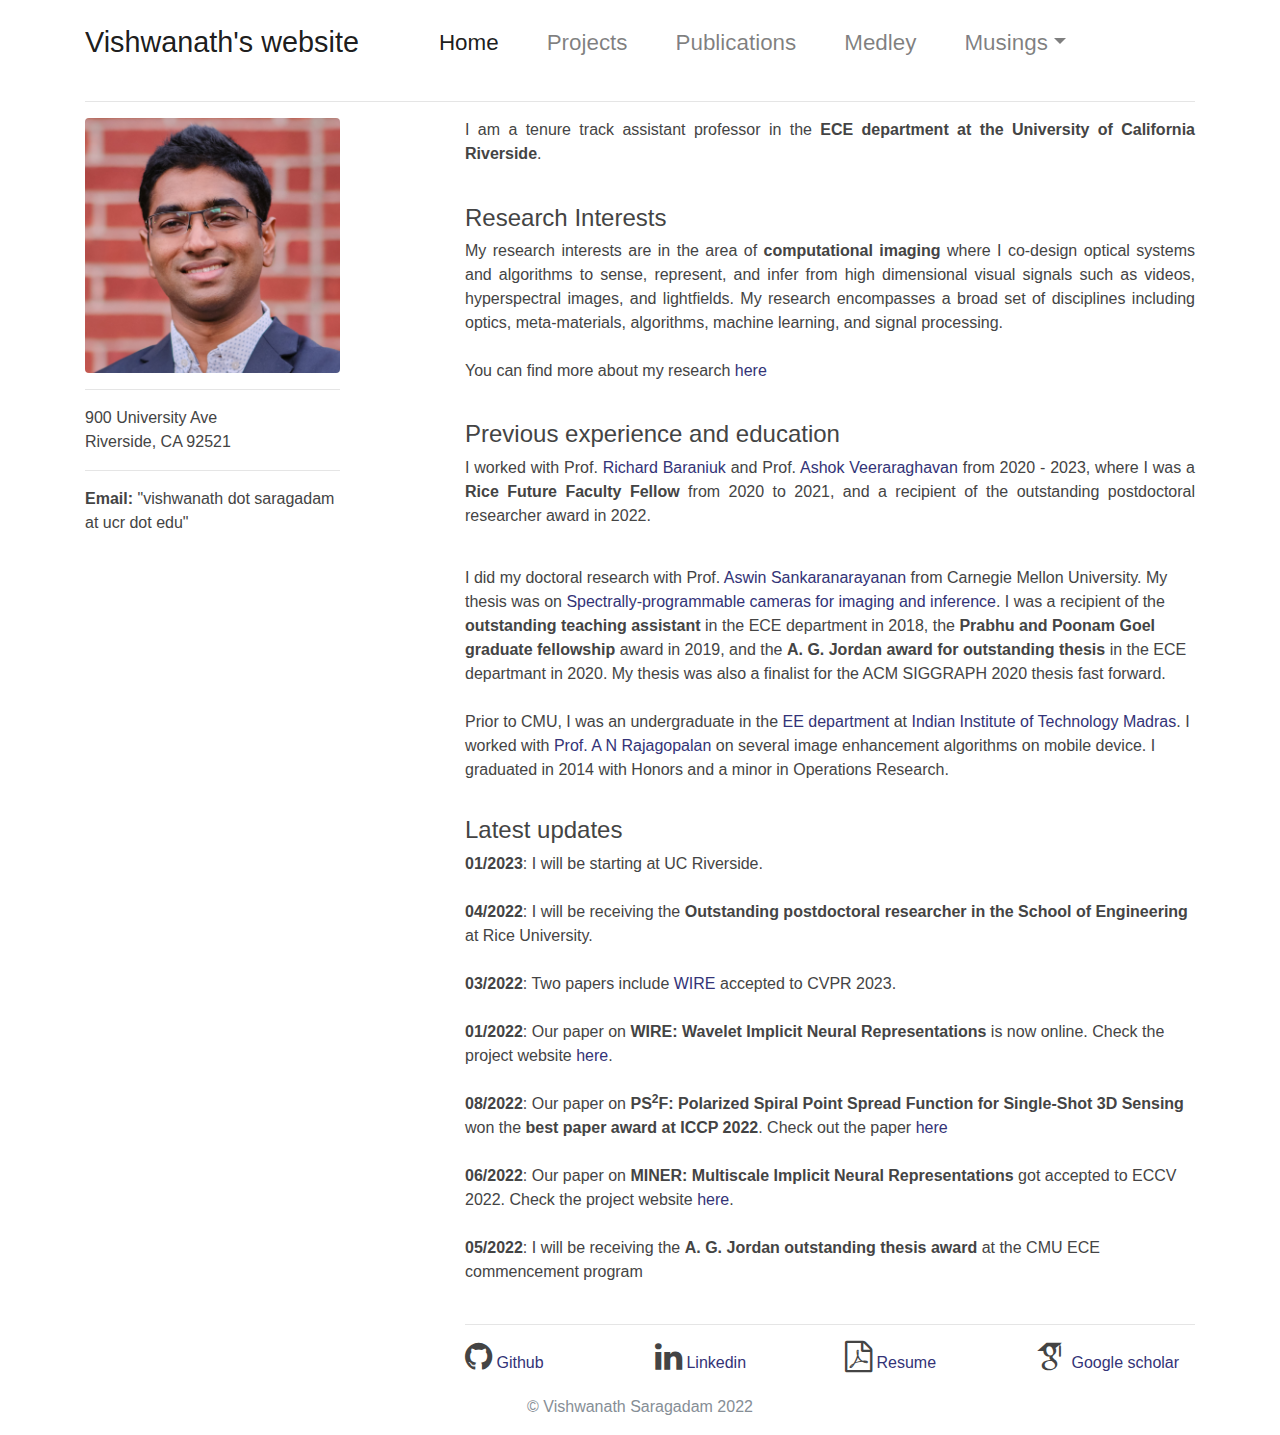
<file: index.html>
<!DOCTYPE html>
<html lang="en">
  <head>
    <meta charset="utf-8">
    <meta name="viewport" content="width=device-width, initial-scale=1, shrink-to-fit=no">
    <meta name="description" content="Personal website">
    <meta name="Vishwanath | Home" content="">
    <!-- link rel="icon" href="../../../../favicon.ico" -->

    <title>Vishwanath | Home</title>

    <!-- Bootstrap core CSS -->
    <link href="bootstrap/css/bootstrap.css" rel="stylesheet">

    <!-- Font awesome and academicons -->
    <link href="font-awesome/css/font-awesome.css" rel="stylesheet">
    <link href="academicons/css/academicons.css" rel="stylesheet">
  </head>

  <body>
    <!-- Navbar -->
    <div class="container">
          <nav class="navbar navbar-expand-lg navbar-light bg-white">
          <a class="navbar-brand" href="#">Vishwanath's website</a>
          <button class="navbar-toggler" type="button" data-toggle="collapse" data-target="#navbarNav" aria-controls="navbarNav" aria-expanded="false" aria-label="Toggle navigation">
            <span class="navbar-toggler-icon"></span>
          </button>
          <div class="collapse navbar-collapse" id="navbarNav">
            <ul class="navbar-nav">
              <li class="nav-item active">
                <a class="nav-link" href="index.html">Home</a>
              </li>
              <li class="nav-item">
                <a class="nav-link" href="projects.html">Projects</a>
              </li>
              <li class="nav-item">
                <a class="nav-link" href="publications.html">Publications</a>
              </li>
              <li>
                <a class="nav-link" href="misc.html">Medley</a>
              </li>
              <li class="nav-item dropdown">
                  <a class="nav-link dropdown-toggle" href="#" id="HobbyMenu" data-toggle="dropdown" aria-haspopup="true" aria-expanded="false">
            Musings</a>
                <div class="dropdown-menu" aria-labelledby="HobbyMenu">
                  <a class="dropdown-item" href="art.html">Art and craft</a>
                  <a class="dropdown-item" href="biking.html">Biking</a>
                  <a class="dropdown-item" href="https://cyroforge.wordpress.com">Blog</a>
                </div>
              </li>
            </ul>
          </div>
        </nav>
        <hr>
    </div>

    <div class="container">
        <div class="row">
            <div class="col-sm-3">
                <div class="row">
                    <span class="col-12"><img src="images/vishwa.jpg" class="img-fluid rounded"></span>
                </div>
                <hr>
                <div class="row">
                    <span class="col-12">
                        900 University Ave<br>
                        Riverside, CA 92521
                    </span>
               </div>
               <hr>
               <div class="row">
                    <span class="col-12">
                       <b>Email:</b> "vishwanath dot saragadam at ucr dot edu"
                    </span>
                    <p style="margin:1em"></p>
               </div>
            </div>
            <div class="col-sm-1"></div>
            <div class="col-sm-8">
                <p class="text-justify">
                I am a tenure track assistant professor in the <b>ECE department at the University of California Riverside</b>. 
                <p style="padding: 0.2rem"></p>
                <h4>Research Interests</h4>
                <p class="text-justify">My research interests are in the area of <b>computational imaging</b> where I co-design optical systems and algorithms to sense, represent, and infer from high dimensional visual signals such as videos, hyperspectral images, and lightfields. My research encompasses a broad set of disciplines including optics, meta-materials, algorithms, machine learning, and signal processing.<br>
                <br>
                
                You can find more about my research <a href="projects.html">here</a>
                </p>
                <p style="padding: 0.2rem"></p>
                <h4>Previous experience and education</h4>
                <p class="text-justify">
                I worked with Prof. <a href="https://richb.rice.edu/">Richard Baraniuk</a> and Prof. <a href="https://eceweb.rice.edu/ashok-veeraraghavan">Ashok Veeraraghavan</a> from 2020 - 2023,
                where I was a <b>Rice Future Faculty Fellow</b> from 2020 to 2021, and a recipient of the outstanding postdoctoral researcher award in 2022.
                  
                <p style="padding: 0.2rem"></p>
                I did my doctoral research with Prof. <a href="https://ece.cmu.edu/~saswin">Aswin Sankaranarayanan</a> from Carnegie Mellon University.
                My thesis was on <emph><a href="files/research/vishwa_thesis2020.pdf">Spectrally-programmable cameras for imaging and inference</a></emph>.
                I was a recipient of the <b>outstanding teaching assistant</b> in the ECE department in 2018, the <b>Prabhu and Poonam Goel graduate fellowship</b> award in 2019, and the <b>A. G. Jordan award for outstanding thesis</b> in the ECE departmant in 2020. My thesis was also a finalist for the ACM SIGGRAPH 2020 thesis fast forward.
                <br>
                <br>

                Prior to CMU, I was an undergraduate in the <a href="https://www.ee.iitm.ac.in">
                EE department</a> at <a href="http://www.iitm.ac.in">Indian Institute of Technology Madras</a>.
                I worked with <a href="https://www.ee.iitm.ac.in/~raju/">Prof. A N Rajagopalan</a> on several image
                enhancement algorithms on mobile device. I graduated in 2014 with Honors and a
                minor in Operations Research.
                </p>

                <p style="padding: 0.1rem"></p>
                <h4>Latest updates</h4>
                <b>01/2023</b>: I will be starting at UC Riverside.</a>
                <br>
                <br>

                <b>04/2022</b>: I will be receiving the <b>Outstanding postdoctoral researcher in the School of Engineering</b> at Rice University.</a>
                <br>
                <br>

                <b>03/2022</b>: Two papers include <a href="https://vishwa91.github.io/wire">WIRE</a> accepted to CVPR 2023</a>.
                <br>
                <br>

                <b>01/2022</b>: Our paper on <b>WIRE: Wavelet Implicit Neural Representations</b> is now online. Check the project website <a href="https://vishwa91.github.io/wire">here</a>.
                <br>
                <br>

                <b>08/2022</b>: Our paper on <b>PS<sup>2</sup>F: Polarized Spiral Point Spread Function for Single-Shot 3D Sensing</b> won the <b>best paper award at ICCP 2022</b>. Check out the paper <a href="https://arxiv.org/pdf/2207.00945.pdf">here</a>
                <br>
                <br>

                <b>06/2022</b>: Our paper on <b>MINER: Multiscale Implicit Neural Representations</b> got accepted to ECCV 2022. Check the project website <a href="https://vishwa91.github.io/miner">here</a>.
                <br>
                <br>

                <b>05/2022</b>: I will be receiving the <b>A. G. Jordan outstanding thesis award</b> at the CMU ECE commencement program
                <br>
                <br>

                <hr>
            </div>
        </div>
        <div class="row">
            <div class="col-sm-4">
            </div>
            <div class="col-sm-2">
                <span class="fa fa-github fa-2x"></span>  <a href="https://github.com/vishwa91">Github</a>
            </div>
            <div class="col-sm-2">
                <span class="fa fa-linkedin fa-2x"></span>  <a href="https://www.linkedin.com/in/vishwanath-saragadam-9342615b/">Linkedin</a>
            </div>
            <div class="col-sm-2">
                <span class="fa fa-file-pdf-o fa-2x"></span>  <a href="files/resume.pdf">Resume</a>
            </div>
            <div class="col-sm-2">
                <span class="ai ai-google-scholar ai-2x"></span>  <a href="https://scholar.google.com/citations?user=u-xGD2AAAAAJ&hl=en">Google scholar</a>
            </div>
        </div>
    </div>

    <footer class="footer">
     <div class="container">
         <span class="text-muted">&copy; Vishwanath Saragadam 2022</span>
     </div>
    </footer>

    <!-- Bootstrap core JavaScript
    ================================================== -->
    <!-- Placed at the end of the document so the pages load faster -->
    <script src="https://code.jquery.com/jquery-3.2.1.slim.min.js" integrity="sha384-KJ3o2DKtIkvYIK3UENzmM7KCkRr/rE9/Qpg6aAZGJwFDMVNA/GpGFF93hXpG5KkN" crossorigin="anonymous"></script>
    <script src="https://cdnjs.cloudflare.com/ajax/libs/popper.js/1.11.0/umd/popper.min.js" integrity="sha384-b/U6ypiBEHpOf/4+1nzFpr53nxSS+GLCkfwBdFNTxtclqqenISfwAzpKaMNFNmj4" crossorigin="anonymous"></script>
    <script src="bootstrap/js/bootstrap.js"></script>
  </body>
</html>
</file>
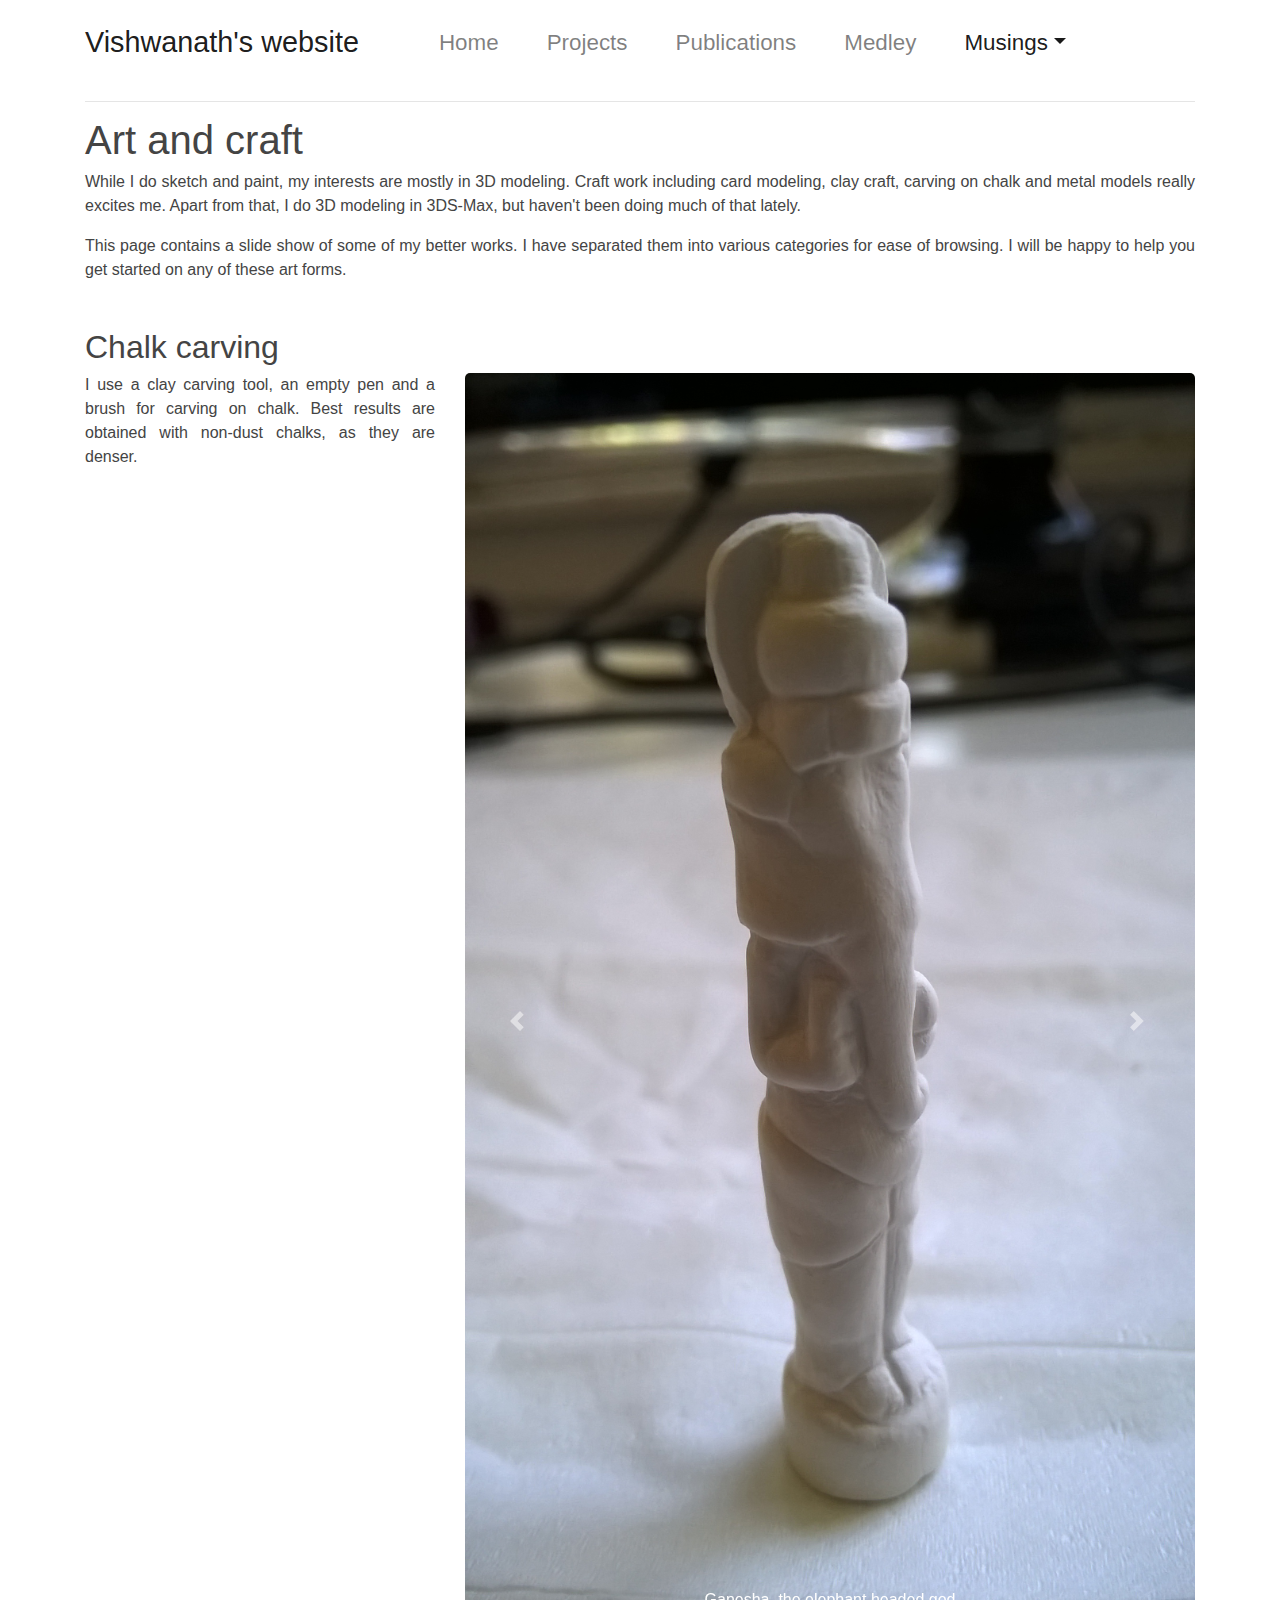
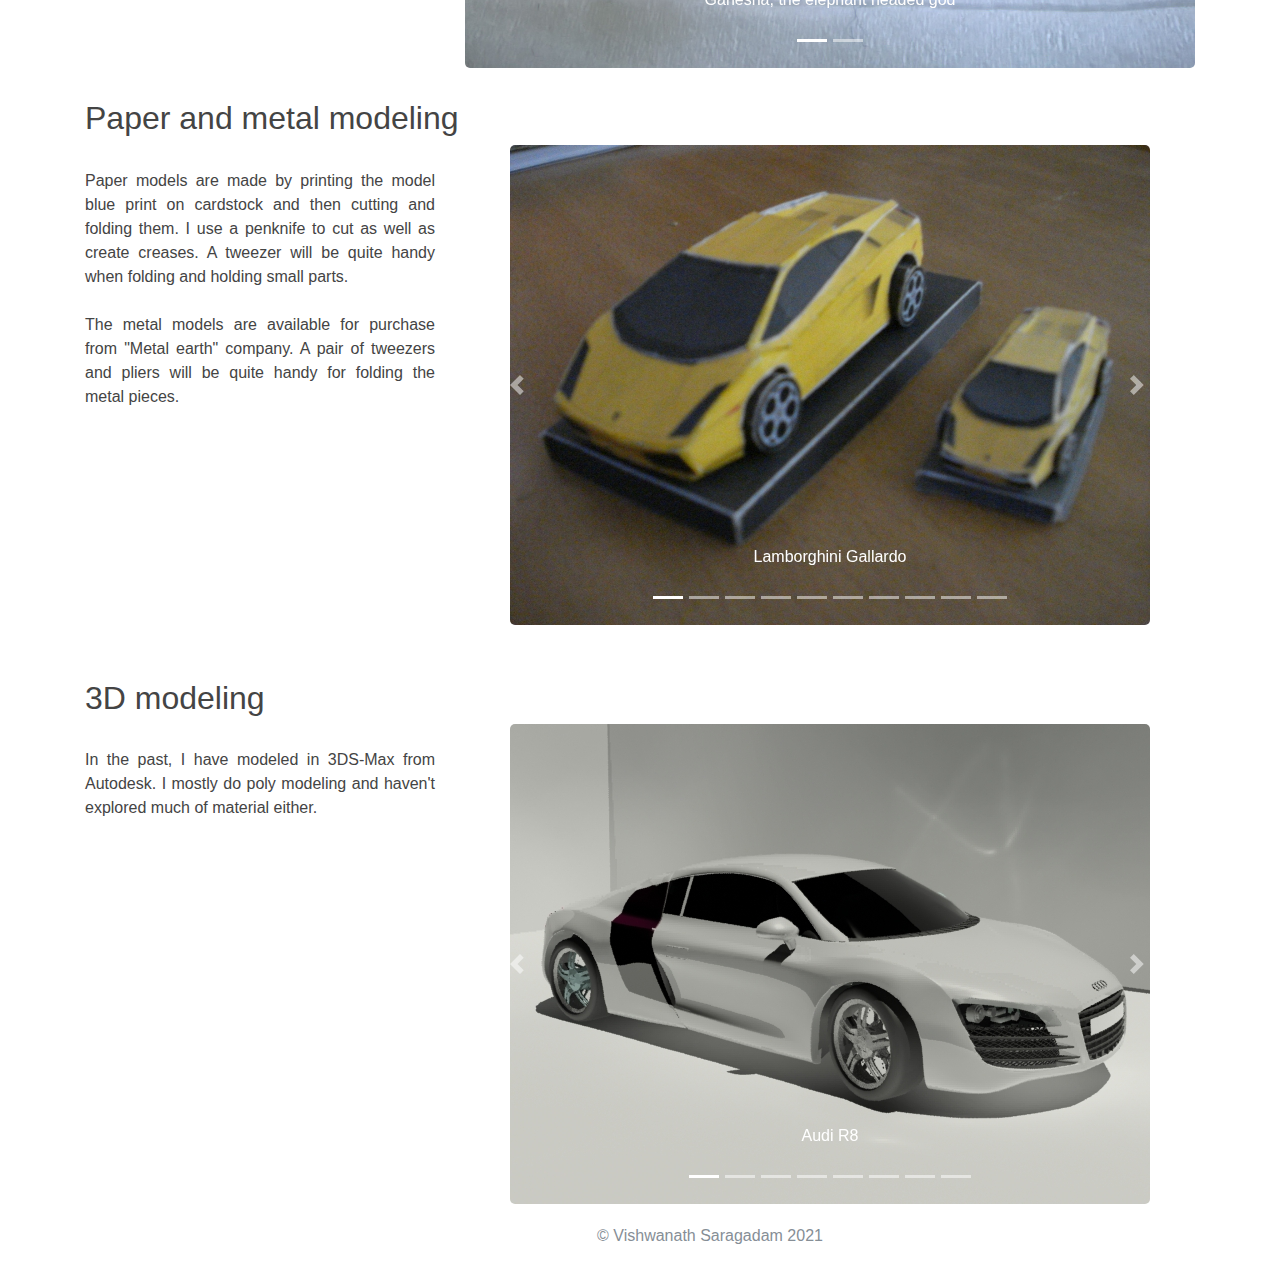
<file: art.html>
<!DOCTYPE html>
<html lang="en">
  <head>
    <meta charset="utf-8">
    <meta name="viewport" content="width=device-width, initial-scale=1, shrink-to-fit=no">
    <meta name="description" content="Personal website">
    <meta name="Vishwanath | Art" content="">
    <!-- link rel="icon" href="../../../../favicon.ico" -->

    <title>Vishwanath | Art</title>

    <!-- Bootstrap core CSS -->
    <link href="bootstrap/css/bootstrap.css" rel="stylesheet">

    <!-- Font awesome and academicons -->
    <link href="font-awesome/css/font-awesome.css" rel="stylesheet">
    <link href="academicons/css/academicons.css" rel="stylesheet">
  </head>

  <body>
    <!-- Navbar -->
    <div class="container">
          <nav class="navbar navbar-expand-lg navbar-light bg-white">
          <a class="navbar-brand" href="#">Vishwanath's website</a>
          <button class="navbar-toggler" type="button" data-toggle="collapse" data-target="#navbarNav" aria-controls="navbarNav" aria-expanded="false" aria-label="Toggle navigation">
            <span class="navbar-toggler-icon"></span>
          </button>
          <div class="collapse navbar-collapse" id="navbarNav">
            <ul class="navbar-nav">
              <li class="nav-item">
                <a class="nav-link" href="index.html">Home</a>
              </li>
              <li class="nav-item">
                <a class="nav-link" href="projects.html">Projects</a>
              </li>
              <li class="nav-item">
                <a class="nav-link" href="publications.html">Publications</a>
              </li>
              <li class="nav-item">
                <a class="nav-link" href="misc.html">Medley</a>
              </li>
              <li class="nav-item dropdown active">
                  <a class="nav-link dropdown-toggle" href="#" id="HobbyMenu" data-toggle="dropdown" aria-haspopup="true" aria-expanded="false">
            Musings</a>
                <div class="dropdown-menu" aria-labelledby="HobbyMenu">
                  <a class="dropdown-item" href="art.html">Art and craft</a>
                  <a class="dropdown-item" href="biking.html">Biking</a>
                  <a class="dropdown-item" href="https://cyroforge.wordpress.com">Blog</a>
                </div>
              </li>
            </ul>
          </div>
        </nav>
        <hr>
    </div>

    <div class="container">
        <h1>Art and craft</h1>
        <div class="row">
        <span class="col-12">
            <p class="text-justify"> While I do sketch and paint, my interests are mostly in 3D modeling. Craft work including card modeling,
             clay craft, carving on chalk and metal models really excites me. Apart from that, I do 3D modeling in 3DS-Max,
             but haven't been doing much of that lately. </p>

             <p class="text-justify"> This page contains a slide show of some of my better works. I have separated them into various categories
                 for ease of browsing. I will be happy to help you get started on any of these art forms. </p>
        </span>
        </div>

        <p style="padding: 0.5rem;"></p>
        <h2>Chalk carving</h2>
        <div class="row">
            <div class="col-sm-4">
             <p class="text-justify">I use a clay carving tool, an empty pen and a brush for carving on chalk. Best results are obtained with non-dust chalks,
             as they are denser.</p>
            </div>
            <div class="col-sm-8">
                <div id="chalkCarousel" class="carousel slide" data-ride="carousel">
                  <!-- Indicators -->
                  <ol class="carousel-indicators">
                    <li data-target="#chalkCarousel" data-slide-to="0" class="active"></li>
                    <li data-target="#chalkCarousel" data-slide-to="1"></li>
                  </ol>

                  <!-- Wrapper for slides -->
                  <div class="carousel-inner">
                    <div class="carousel-item active">
                      <img src="images/craft/chalk/chalk1.jpg" class="d-block img-fluid" alt="Chalk 1">
                      <div class="carousel-caption d-none d-md-block">
                        <p>Ganesha, the elephant headed god</p>
                      </div>
                    </div>

                    <div class="carousel-item">
                      <img src="images/craft/chalk/chalk2.jpg" class="d-block img-fluid" alt="Chalk 2">
                      <div class="carousel-caption d-none d-md-block">
                        <p>Left to right: A lady, a bald Indian guy, bunny, easter island and a knight</p>
                      </div>
                    </div>

                  <!-- Left and right controls -->
                  <a class="carousel-control-prev" href="#chalkCarousel" role="button" data-slide="prev">
                    <span class="carousel-control-prev-icon" aria-hidden="true"></span>
                    <span class="sr-only">Previous</span>
                  </a>
                  <a class="carousel-control-next" href="#chalkCarousel" role="button" data-slide="next">
                    <span class="carousel-control-next-icon" aria-hidden="true"></span>
                    <span class="sr-only">Next</span>
                  </a>
                </div>
            </div>
            </div>
        </div>

        <div class="row"><hr></div>
        <h2>Paper and metal modeling</h2>
        <div class="row">
            <div class="col-sm-4">
              <span class="col-12">
                <p class="text-justify">
                    Paper models are made by printing the model blue print on cardstock and then cutting and folding them. I use a penknife to cut
                    as well as create creases. A tweezer will be quite handy when folding and holding small parts.<br>
                    <br>
                    The metal models are available for purchase from "Metal earth" company. A pair of tweezers and pliers will be quite handy for
                    folding the metal pieces.
                </p>
              </span>
            </div>
            <div class="col-sm-8">
                <div id="modelCarousel" class="carousel slide" data-ride="carousel">
                  <!-- Indicators -->
                  <ol class="carousel-indicators">
                    <li data-target="#modelCarousel" data-slide-to="0" class="active"></li>
                    <li data-target="#modelCarousel" data-slide-to="1"></li>
                    <li data-target="#modelCarousel" data-slide-to="2"></li>
                    <li data-target="#modelCarousel" data-slide-to="3"></li>
                    <li data-target="#modelCarousel" data-slide-to="4"></li>
                    <li data-target="#modelCarousel" data-slide-to="5"></li>
                    <li data-target="#modelCarousel" data-slide-to="6"></li>
                    <li data-target="#modelCarousel" data-slide-to="7"></li>
                    <li data-target="#modelCarousel" data-slide-to="8"></li>
                    <li data-target="#modelCarousel" data-slide-to="9"></li>
                  </ol>

                  <!-- Wrapper for slides -->
                  <div class="carousel-inner">
                    <div class="carousel-item active">
                      <img src="images/craft/papercraft/gallardo.jpg" class="d-block img-fluid" alt="Chalk 1">
                      <div class="carousel-caption d-none d-md-block">
                        <p>Lamborghini Gallardo</p>
                      </div>
                    </div>

                    <div class="carousel-item">
                      <img src="images/craft/papercraft/lika.jpg" class="d-block img-fluid" alt="Chalk 1">
                      <div class="carousel-caption d-none d-md-block">
                        <p>Lika from <a href="https://paper-replika.com">Paper-replika</a></p>
                      </div>
                    </div>

                    <div class="carousel-item">
                      <img src="images/craft/papercraft/mower.jpg" class="d-block img-fluid" alt="Chalk 1">
                      <div class="carousel-caption d-none d-md-block">
                        <p>Earth mover</p>
                      </div>
                    </div>

                    <div class="carousel-item">
                      <img src="images/craft/papercraft/pulsar.jpg" class="d-block img-fluid" alt="Chalk 1">
                      <div class="carousel-caption d-none d-md-block">
                        <p>Bajaj pulsar, made from thermocol</p>
                      </div>
                    </div>

                    <div class="carousel-item">
                      <img src="images/craft/papercraft/train.jpg" class="d-block img-fluid" alt="Chalk 1">
                      <div class="carousel-caption d-none d-md-block">
                        <p>Model of a steam engine</p>
                      </div>
                    </div>

                    <div class="carousel-item">
                      <img src="images/craft/papercraft/truck.jpg" class="d-block img-fluid" alt="Chalk 1">
                      <div class="carousel-caption d-none d-md-block">
                        <p>Carrier truck</p>
                      </div>
                    </div>

                    <div class="carousel-item">
                      <img src="images/craft/papercraft/aircraft.jpg" class="d-block img-fluid" alt="Chalk 1">
                      <div class="carousel-caption d-none d-md-block">
                        <p>Fighter aircraft</a></p>
                      </div>
                    </div>

                    <div class="carousel-item">
                      <img src="images/craft/papercraft/sherman.jpg" class="d-block img-fluid" alt="Chalk 1">
                      <div class="carousel-caption d-none d-md-block">
                        <p>Sherman tank</p>
                      </div>
                    </div>

                    <div class="carousel-item">
                      <img src="images/craft/papercraft/apollo.jpg" class="d-block img-fluid" alt="Chalk 1">
                      <div class="carousel-caption d-none d-md-block">
                        <p>Apollo 11 module</p>
                      </div>
                    </div>

                    <div class="carousel-item">
                      <img src="images/craft/papercraft/gundam.jpg" class="d-block img-fluid" alt="Chalk 1">
                      <div class="carousel-caption d-none d-md-block">
                        <p>Gundam papercraft</p>
                      </div>
                    </div>

                  <!-- Left and right controls -->
                  <a class="carousel-control-prev" href="#modelCarousel" role="button" data-slide="prev">
                    <span class="carousel-control-prev-icon" aria-hidden="true"></span>
                    <span class="sr-only">Previous</span>
                  </a>
                  <a class="carousel-control-next" href="#modelCarousel" role="button" data-slide="next">
                    <span class="carousel-control-next-icon" aria-hidden="true"></span>
                    <span class="sr-only">Next</span>
                  </a>
                </div>
            </div>
        </div>
        </div>

        <p style="padding: 0.5rem;"></p><br>
        <h2>3D modeling</h2>
        <div class="row">
            <div class="col-sm-4">
              <span class="col-12">
                <p class="text-justify">
                In the past, I have modeled in 3DS-Max from Autodesk. I mostly do poly modeling and haven't explored much of material either.
                </p>
              </span>
            </div>
            <div class="col-sm-8">
                <div id="maxCarousel" class="carousel slide" data-ride="carousel">
                  <!-- Indicators -->
                  <ol class="carousel-indicators">
                    <li data-target="#maxCarousel" data-slide-to="0" class="active"></li>
                    <li data-target="#maxCarousel" data-slide-to="1"></li>
                    <li data-target="#maxCarousel" data-slide-to="2"></li>
                    <li data-target="#maxCarousel" data-slide-to="3"></li>
                    <li data-target="#maxCarousel" data-slide-to="4"></li>
                    <li data-target="#maxCarousel" data-slide-to="5"></li>
                    <li data-target="#maxCarousel" data-slide-to="6"></li>
                    <li data-target="#maxCarousel" data-slide-to="7"></li>
                  </ol>

                  <!-- Wrapper for slides -->
                  <div class="carousel-inner">
                    <div class="carousel-item active">
                      <img src="images/craft/3dsmax/audi_r8.jpg" class="d-block img-fluid" alt="">
                      <div class="carousel-caption d-none d-md-block">
                        <p>Audi R8</p>
                      </div>
                    </div>

                    <div class="carousel-item">
                      <img src="images/craft/3dsmax/bbee.jpg" class="d-block img-fluid" alt="">
                      <div class="carousel-caption d-none d-md-block">
                        <p>Bumblebee</p>
                      </div>
                    </div>

                    <div class="carousel-item">
                      <img src="images/craft/3dsmax/bulbing.jpg" class="d-block img-fluid" alt="">
                      <div class="carousel-caption d-none d-md-block">
                        <p>A thinking bulb!</p>
                      </div>
                    </div>

                    <div class="carousel-item">
                      <img src="images/craft/3dsmax/robo.jpg" class="d-block img-fluid" alt="">
                      <div class="carousel-caption d-none d-md-block">
                        <p>Tron inspired robot</p>
                      </div>
                    </div>

                    <div class="carousel-item">
                      <img src="images/craft/3dsmax/The_analytic_engine.jpg" class="d-block img-fluid" alt="">
                      <div class="carousel-caption d-none d-md-block">
                        <p>The analytic engine by Charles Babbage</p>
                      </div>
                    </div>

                  <!-- Left and right controls -->
                  <a class="carousel-control-prev" href="#maxCarousel" role="button" data-slide="prev">
                    <span class="carousel-control-prev-icon" aria-hidden="true"></span>
                    <span class="sr-only">Previous</span>
                  </a>
                  <a class="carousel-control-next" href="#maxCarousel" role="button" data-slide="next">
                    <span class="carousel-control-next-icon" aria-hidden="true"></span>
                    <span class="sr-only">Next</span>
                  </a>
                </div>
            </div>
        </div>
    
    <footer class="footer">
     <div class="container">
         <span class="text-muted">&copy; Vishwanath Saragadam 2021</span>
     </div>
    </footer>


    <!-- Bootstrap core JavaScript
    ================================================== -->
    <!-- Placed at the end of the document so the pages load faster -->
    <script src="https://code.jquery.com/jquery-3.2.1.slim.min.js" integrity="sha384-KJ3o2DKtIkvYIK3UENzmM7KCkRr/rE9/Qpg6aAZGJwFDMVNA/GpGFF93hXpG5KkN" crossorigin="anonymous"></script>
    <script src="https://cdnjs.cloudflare.com/ajax/libs/popper.js/1.11.0/umd/popper.min.js" integrity="sha384-b/U6ypiBEHpOf/4+1nzFpr53nxSS+GLCkfwBdFNTxtclqqenISfwAzpKaMNFNmj4" crossorigin="anonymous"></script>
    <script src="bootstrap/js/bootstrap.js"></script>
  </body>
</html>
</file>
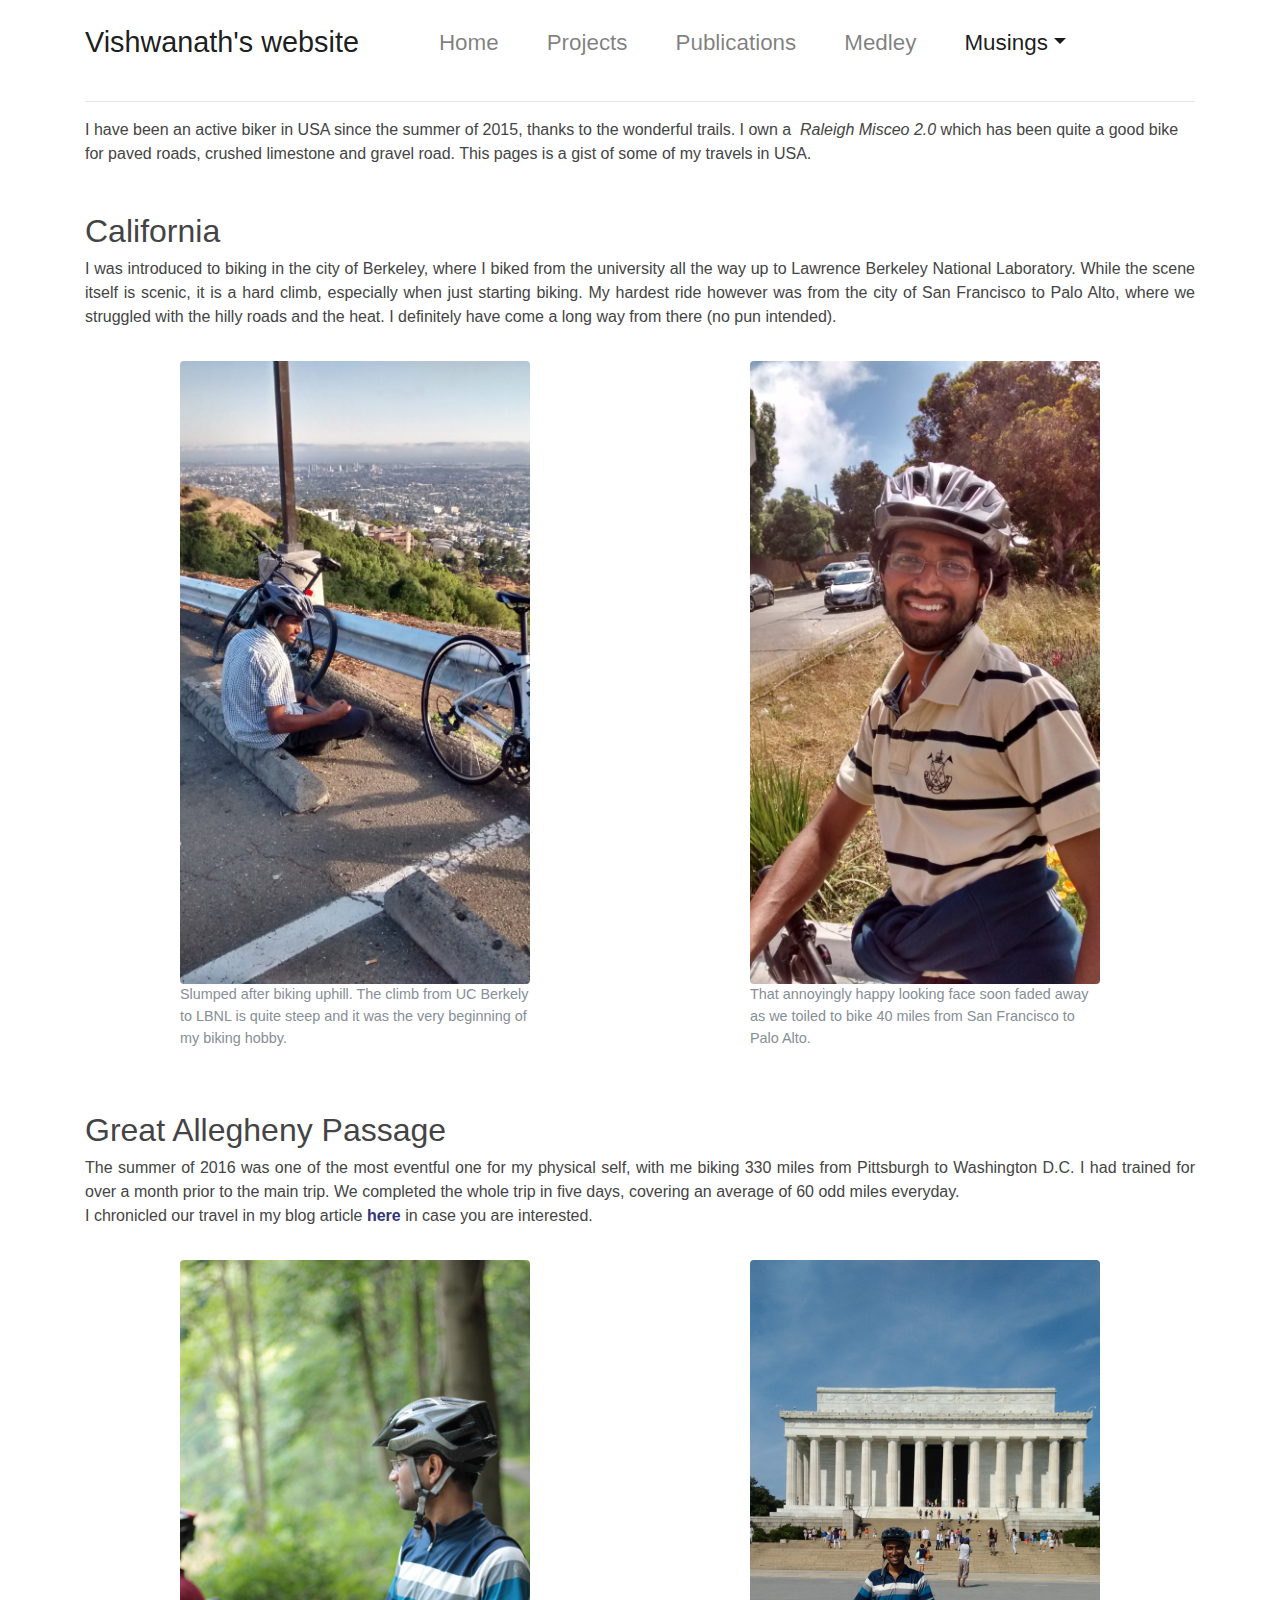
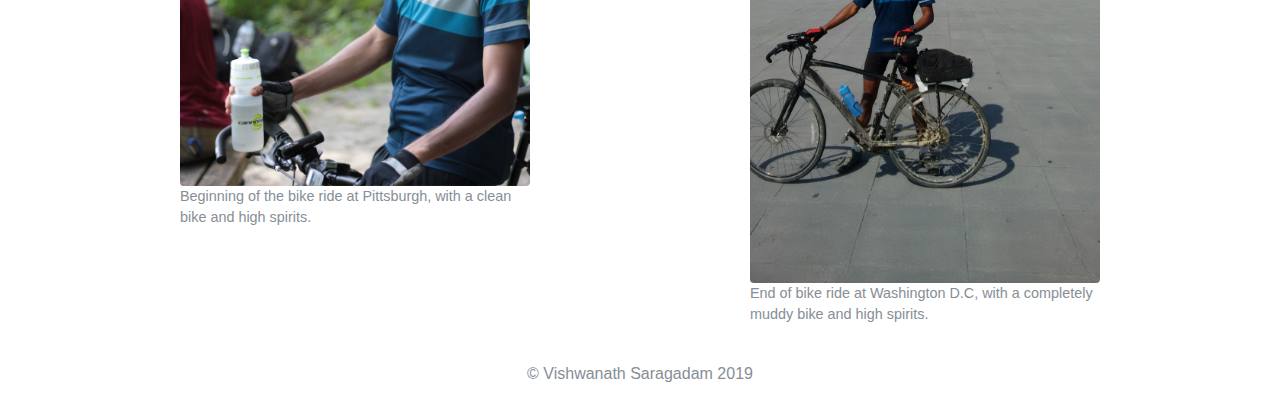
<file: biking.html>
<!DOCTYPE html>
<html lang="en">
  <head>
    <meta charset="utf-8">
    <meta name="viewport" content="width=device-width, initial-scale=1, shrink-to-fit=no">
    <meta name="description" content="Personal website">
    <meta name="Vishwanath | Biking" content="">
    <!-- link rel="icon" href="../../../../favicon.ico" -->

    <title>Vishwanath | Biking</title>

    <!-- Bootstrap core CSS -->
    <link href="bootstrap/css/bootstrap.css" rel="stylesheet">

    <!-- Font awesome and academicons -->
    <link href="font-awesome/css/font-awesome.css" rel="stylesheet">
    <link href="academicons/css/academicons.css" rel="stylesheet">
  </head>

  <body>
    <!-- Navbar -->
    <div class="container">
          <nav class="navbar navbar-expand-lg navbar-light bg-white">
          <a class="navbar-brand" href="#">Vishwanath's website</a>
          <button class="navbar-toggler" type="button" data-toggle="collapse" data-target="#navbarNav" aria-controls="navbarNav" aria-expanded="false" aria-label="Toggle navigation">
            <span class="navbar-toggler-icon"></span>
          </button>
          <div class="collapse navbar-collapse" id="navbarNav">
            <ul class="navbar-nav">
              <li class="nav-item">
                <a class="nav-link" href="index.html">Home</a>
              </li>
              <li class="nav-item">
                <a class="nav-link" href="projects.html">Projects</a>
              </li>
              <li class="nav-item">
                <a class="nav-link" href="publications.html">Publications</a>
              </li>
              <li class="nav-item">
                <a class="nav-link" href="misc.html">Medley</a>
              </li>
              <li class="nav-item dropdown active">
                  <a class="nav-link dropdown-toggle" href="#" id="HobbyMenu" data-toggle="dropdown" aria-haspopup="true" aria-expanded="false">
            Musings</a>
                <div class="dropdown-menu" aria-labelledby="HobbyMenu">
                  <a class="dropdown-item" href="art.html">Art and craft</a>
                  <a class="dropdown-item" href="biking.html">Biking</a>
                  <a class="dropdown-item" href="https://cyroforge.wordpress.com">Blog</a>
                </div>
              </li>
            </ul>
          </div>
        </nav>
        <hr>
    </div>

    <div class="container">
      <div class="row">
        <span class="col-sm-12">I have been an active biker in USA since the summer of 2015, thanks to the wonderful trails. I own a <em>&nbsp;Raleigh Misceo 2.0</em>
        which has been quite a good bike for paved roads, crushed limestone and gravel road. This pages is a gist of some of my travels
        in USA.</span>
      </div>
      <p style="padding:1em"></p>
      <div class="row">
        <span class="col-sm-12">
        <h2>California</h2>
        <div class="col-12" style="padding: 0em">
          <p class="text-justify">
            I was introduced to biking in the city of Berkeley, where I biked from the university all the way up to Lawrence Berkeley
            National Laboratory. While the scene itself is scenic, it is a hard climb, especially when just starting biking. My
            hardest ride however was from the city of San Francisco to Palo Alto, where we struggled with the hilly roads and the
            heat. I definitely have come a long way from there (no pun intended).
          </p>
        </div>
      </div>
      <p style="margin: 1em"></p>
       <div class="row">
         <div class="col-sm-1"></div>
        <div class="col-sm-4">
          <figure class="figure">
            <img src="images/biking/lbnl.jpg" class="rounded img-fluid">
            <figcaption class="figure-caption">Slumped after biking uphill. The climb from UC Berkely to LBNL is quite steep and it was the very beginning of my biking hobby.</figcaption>
          </figure>
        </div>
        <div class="col-sm-2"></div>
        <div class="col-sm-4">
          <figure class="figure">
          <img src="images/biking/sf2pa.jpg" class="rounded img-fluid">
          <figcaption class="figure-caption">That annoyingly happy looking face soon faded away as we toiled to bike 40 miles from San Francisco to Palo Alto.</figcaption>
          </figure>

        </div>
        <div class="col-sm-1"></div>
        </span>
      </div>

      <p style="padding:1em"></p>
      <div class="row">
        <span class="col-sm-12">
        <h2>Great Allegheny Passage</h2>
        <div class="col-sm-12" style="padding: 0em">
          <p class="text-justify">
            The summer of 2016 was one of the most eventful one for my physical self, with
            me biking 330 miles from Pittsburgh to Washington D.C. I had trained for over
            a month prior to the main trip. We completed the whole trip in five days,
            covering an average of 60 odd miles everyday.<br>

            I chronicled our travel in my blog article <b><a href="https://cyroforge.wordpress.com/2017/01/23/three-men-on-bikes/">here</a></b> in case you are interested.
          </p>

        </div>
      </div>
      <p style="margin: 1em"></p>

    <div class="row">
         <div class="col-sm-1"></div>
        <div class="col-sm-4">
          <figure class="figure">
            <img src="images/biking/gap_begin.jpg" class="rounded img-fluid">
            <figcaption class="figure-caption">Beginning of the bike ride at Pittsburgh, with a clean bike and high spirits.</figcaption>
          </figure>
        </div>
        <div class="col-sm-2"></div>
        <div class="col-sm-4">
          <figure class="figure">
          <img src="images/biking/gap_end.jpg" class="rounded img-fluid">
          <figcaption class="figure-caption">End of bike ride at Washington D.C, with a completely muddy bike and high spirits. </figcaption>
          </figure>

        </div>
        <div class="col-sm-1"></div>
      </div>
        </span>

    </div>

    <footer class="footer">
     <div class="container">
         <span class="text-muted">&copy; Vishwanath Saragadam 2019</span>
     </div>
    </footer>


    <!-- Bootstrap core JavaScript
    ================================================== -->
    <!-- Placed at the end of the document so the pages load faster -->
    <script src="https://code.jquery.com/jquery-3.2.1.slim.min.js" integrity="sha384-KJ3o2DKtIkvYIK3UENzmM7KCkRr/rE9/Qpg6aAZGJwFDMVNA/GpGFF93hXpG5KkN" crossorigin="anonymous"></script>
    <script src="https://cdnjs.cloudflare.com/ajax/libs/popper.js/1.11.0/umd/popper.min.js" integrity="sha384-b/U6ypiBEHpOf/4+1nzFpr53nxSS+GLCkfwBdFNTxtclqqenISfwAzpKaMNFNmj4" crossorigin="anonymous"></script>
    <script src="bootstrap/js/bootstrap.js"></script>
  </body>
</html>
</file>
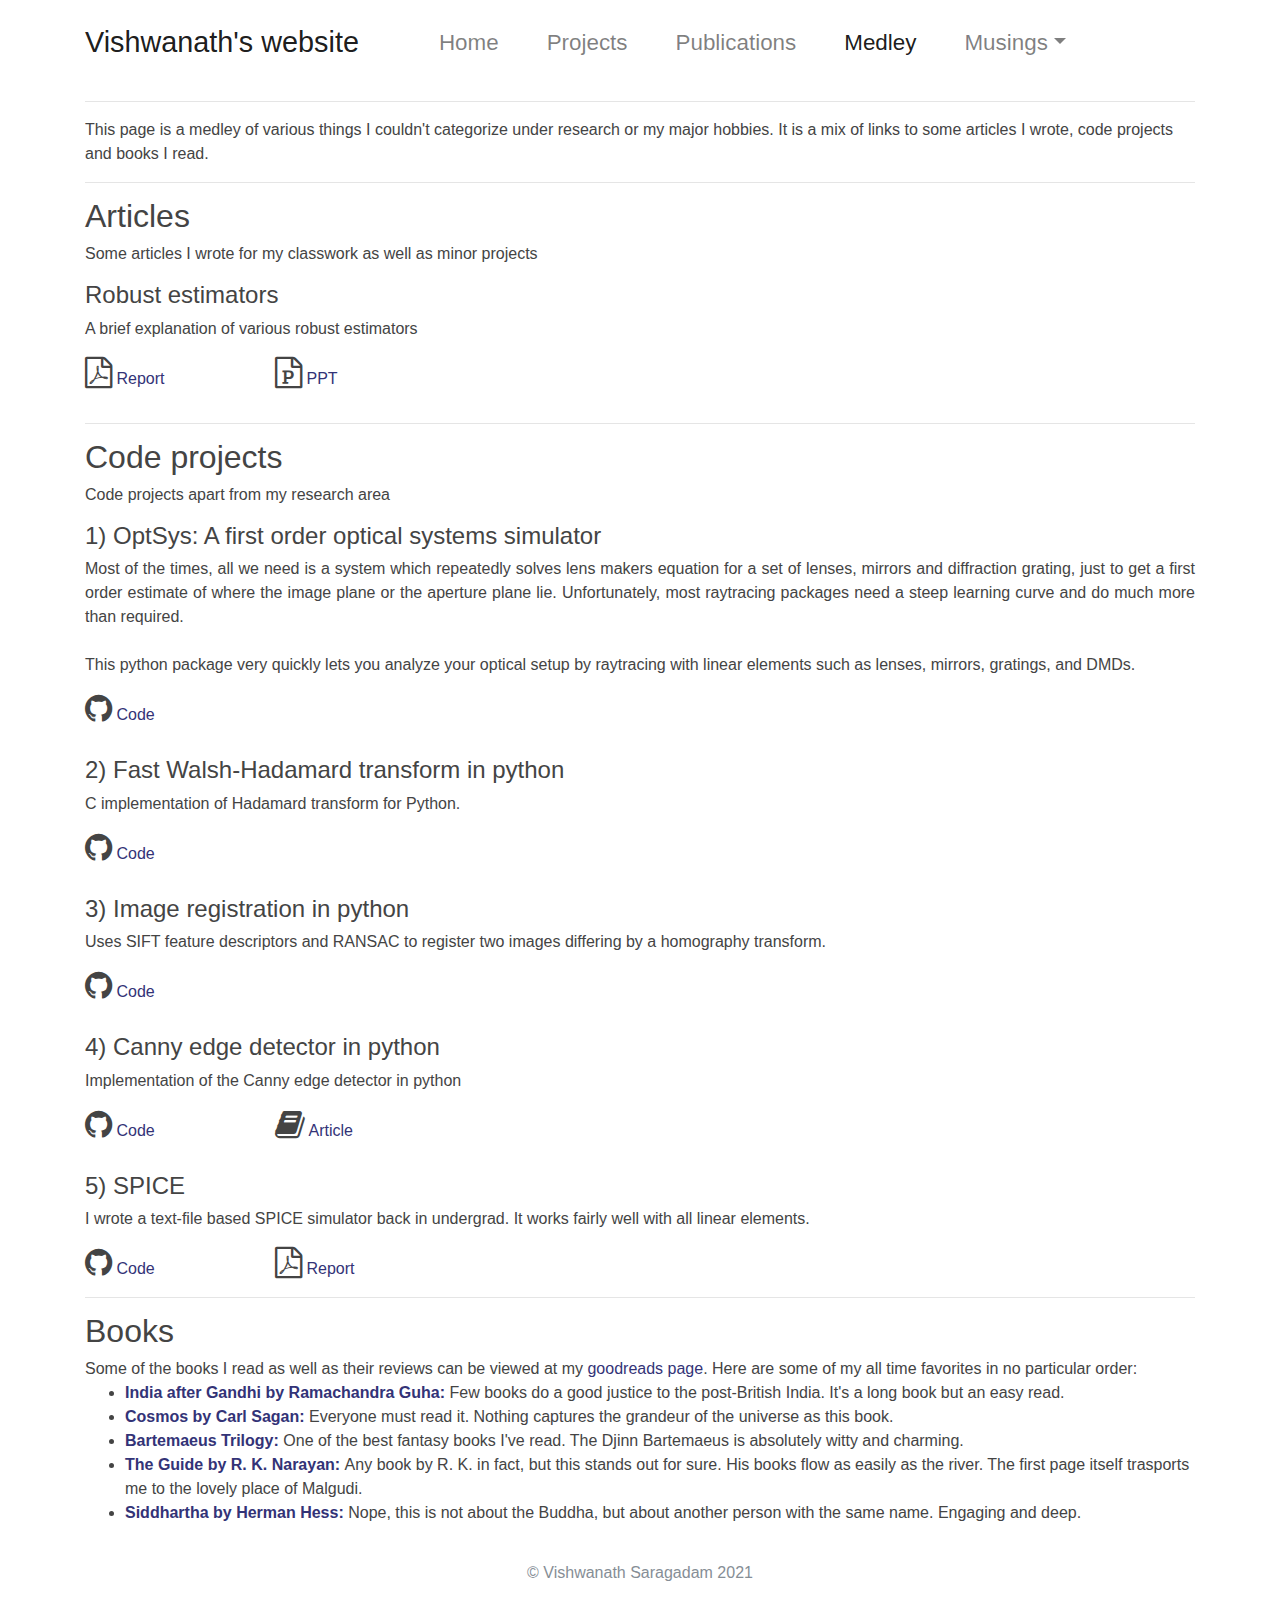
<file: misc.html>
<!DOCTYPE html>
<html lang="en">
  <head>
    <meta charset="utf-8">
    <meta name="viewport" content="width=device-width, initial-scale=1, shrink-to-fit=no">
    <meta name="description" content="Personal website">
    <meta name="Vishwanath | Publications" content="">
    <!-- link rel="icon" href="../../../../favicon.ico" -->

    <title>Vishwanath | Medley</title>

    <!-- Bootstrap core CSS -->
    <link href="bootstrap/css/bootstrap.css" rel="stylesheet">

    <!-- Font awesome and academicons -->
    <link href="font-awesome/css/font-awesome.css" rel="stylesheet">
    <link href="academicons/css/academicons.css" rel="stylesheet">
  </head>

  <body>
    <!-- Navbar -->
    <div class="container">
          <nav class="navbar navbar-expand-lg navbar-light bg-white">
          <a class="navbar-brand" href="#">Vishwanath's website</a>
          <button class="navbar-toggler" type="button" data-toggle="collapse" data-target="#navbarNav" aria-controls="navbarNav" aria-expanded="false" aria-label="Toggle navigation">
            <span class="navbar-toggler-icon"></span>
          </button>
          <div class="collapse navbar-collapse" id="navbarNav">
            <ul class="navbar-nav">
              <li class="nav-item">
                <a class="nav-link" href="index.html">Home</a>
              </li>
              <li class="nav-item">
                <a class="nav-link" href="projects.html">Projects</a>
              </li>
              <li class="nav-item">
                <a class="nav-link" href="publications.html">Publications</a>
              </li>
              <li class="nav-item active">
                <a class="nav-link" href="misc.html">Medley</a>
              </li>
              <li class="nav-item dropdown">
                  <a class="nav-link dropdown-toggle" href="#" id="HobbyMenu" data-toggle="dropdown" aria-haspopup="true" aria-expanded="false">
            Musings</a>
                <div class="dropdown-menu" aria-labelledby="HobbyMenu">
                  <a class="dropdown-item" href="art.html">Art and craft</a>
                  <a class="dropdown-item" href="biking.html">Biking</a>
                  <a class="dropdown-item" href="https://cyroforge.wordpress.com">Blog</a>
                </div>
              </li>
            </ul>
          </div>
        </nav>
        <hr>
    </div>

    <div class="container">
        <div class="row">
          <span class="col-12">
          This page is a medley of various things I couldn't categorize under research or my major hobbies. It is a mix of links to some
          articles I wrote, code projects and books I read.
          </span>
        </div>

        <p style="margin: 1em"></p>
        <hr>
        <h2>Articles</h2>
        <div class="row">
          <span class="col-12">Some articles I wrote for my classwork as well as minor projects</span>

          <p style="margin: 0.5em"></p>
          <span class="col-12"><h4>Robust estimators</h4>
          <p>A brief explanation of various robust estimators</p>
          </span>
          <div class="col-sm-2">
            <span class="fa fa-file-pdf-o fa-2x"></span>  <a href="files/misc/vishwa_robust.pdf">Report</a>
          </div>
          <div class="col-sm-2">
            <span class="fa fa-file-powerpoint-o fa-2x"></span>  <a href="files/misc/vishwa_robust_ppt.pdf">PPT</a>
          </div>

        </div>
        <p style="margin: 2em"</p>
        <hr>
        <h2>Code projects</h2>
        <div class="row">
          <span class="col-12">Code projects apart from my research area</span>

          <p style="margin: 0.5em"></p>
          <span class="col-12"><h4>1) OptSys: A first order optical systems simulator</h4>
            <p class="text-justify">Most of the times, all we need is a system which repeatedly solves lens 
            makers equation for a set of lenses, mirrors and diffraction grating, just to get a first order
            estimate of where the image plane or the aperture plane lie. Unfortunately, most raytracing
            packages need a steep learning curve and do much more than required.<br>
            <br>
            This python package very quickly lets you analyze your optical setup by raytracing with 
            linear elements such as lenses, mirrors, gratings, and DMDs.
            </p>
          </span>
          <div class="col-sm-2">
            <span class="fa fa-github fa-2x"></span>  <a href="https://github.com/vishwa91/optsys">Code</a>
          </div>
          
          <p style="margin: 2em"></p>
          <span class="col-12"><h4>2) Fast Walsh-Hadamard transform in python</h4>
            <p class="text-justify">C implementation of Hadamard transform for Python.
            </p>
          </span>
          <div class="col-sm-2">
            <span class="fa fa-github fa-2x"></span>  <a href="https://github.com/vishwa91/pyhadamard">Code</a>
          </div>

          <p style="margin: 2em"></p>
          <span class="col-12"><h4>3) Image registration in python</h4>
            <p class="text-justify">Uses SIFT feature descriptors and RANSAC to register two images
            differing by a homography transform.
            </p>
          </span>
          <div class="col-sm-2">
            <span class="fa fa-github fa-2x"></span>  <a href="https://github.com/vishwa91/pyimreg">Code</a>
          </div>

          <p style="margin: 2em"></p>
          <span class="col-12"><h4>4) Canny edge detector in python</h4>
            <p class="text-justify">Implementation of the Canny edge detector in python
            </p>
          </span>
          <div class="col-sm-2">
            <span class="fa fa-github fa-2x"></span>  <a href="https://github.com/vishwa91/snippets/tree/master/canny">Code</a>
          </div>
          <div class="col-sm-2">
            <span class="fa fa-book fa-2x"></span>  <a href="https://cyroforge.wordpress.com/2012/01/21/canny-edge-detection/">Article</a>
          </div>

          <p style="margin: 2em"></p>
          <span class="col-12"><h4>5) SPICE</h4>
            <p class="text-justify">I wrote a text-file based SPICE simulator back in undergrad. It works fairly
            well with all linear elements.
            </p>
          </span>
          <div class="col-sm-2">
            <span class="fa fa-github fa-2x"></span>  <a href="https://github.com/vishwa91/myspice">Code</a>
          </div>
          <div class="col-sm-2">
            <span class="fa fa-file-pdf-o fa-2x"></span>  <a href="https://cyroforge.files.wordpress.com/2012/02/spice_backend.pdf">Report</a>
          </div>

        </div>


        <p style="margin: 1em"</p>
        <hr>
        <h2>Books</h2>
        <div class="row">
          <span class="col-12">Some of the books I read as well as their reviews can be viewed at my
            <a href="https://www.goodreads.com/user/show/27279716-vishwanath-saragadam">goodreads page</a>. Here are some of my all time favorites in no particular order:
            <ul>
              <li><b><a href="https://www.goodreads.com/book/show/356824.India_After_Gandhi">India after Gandhi by Ramachandra Guha: </a></b>Few books do a good justice
                 to the post-British India. It's a long book but an easy read.</li>
              <li><b><a href="https://www.goodreads.com/book/show/55030.Cosmos">Cosmos by Carl Sagan: </a></b>Everyone must read it. Nothing captures
                  the grandeur of the universe as this book.</li>
              <li><b><a href="https://www.goodreads.com/book/show/334123.The_Amulet_of_Samarkand">Bartemaeus Trilogy: </a></b>One of the best fantasy books I've read. The Djinn Bartemaeus is absolutely
                  witty and charming.</li>
              <li><b><a href="https://www.goodreads.com/book/show/129877.The_Guide">The Guide by R. K. Narayan: </a></b>Any book by R. K. in fact, but this stands out for sure.
                 His books flow as easily as the river. The first page itself trasports me to the lovely place of Malgudi.</li>
              <li><b><a href="https://www.goodreads.com/book/show/52036.Siddhartha">Siddhartha by Herman Hess: </a></b>Nope, this is not about the Buddha, but about another person with
                 the same name. Engaging and deep.</li>
            </ul>
          </span>
        </div>
        
    </div>

    <footer class="footer">
     <div class="container">
         <span class="text-muted">&copy; Vishwanath Saragadam 2021</span>
     </div>
    </footer>

    <!-- Bootstrap core JavaScript
    ================================================== -->
    <!-- Placed at the end of the document so the pages load faster -->
    <script src="https://code.jquery.com/jquery-3.2.1.slim.min.js" integrity="sha384-KJ3o2DKtIkvYIK3UENzmM7KCkRr/rE9/Qpg6aAZGJwFDMVNA/GpGFF93hXpG5KkN" crossorigin="anonymous"></script>
    <script src="https://cdnjs.cloudflare.com/ajax/libs/popper.js/1.11.0/umd/popper.min.js" integrity="sha384-b/U6ypiBEHpOf/4+1nzFpr53nxSS+GLCkfwBdFNTxtclqqenISfwAzpKaMNFNmj4" crossorigin="anonymous"></script>
    <script src="bootstrap/js/bootstrap.js"></script>
  </body>
</html>
</file>
<file: academicons/css/academicons.css>
/*
 *  Academicons 1.8.0 by James Walsh - https://github.com/jpswalsh
 *  Fonts generated using the IcoMoon app - http://icomoon.io/app
 *  Square icons designed to be used alongside Font Awesome square icons - https://fortawesome.github.io/Font-Awesome/
 *  Licenses - Font: SIL OFL 1.1, CSS: MIT License
 */
@font-face {
    font-family: 'Academicons';
    src:url('../fonts/academicons.eot?v=1.8.0');
    src:url('../fonts/academicons.eot?v=1.8.0') format('embedded-opentype'),
        url('../fonts/academicons.ttf?v=1.8.0') format('truetype'),
        url('../fonts/academicons.woff?v=1.8.0') format('woff'),
        url('../fonts/academicons.svg?v=1.8.0#academicons') format('svg');
    font-weight: normal;
    font-style: normal;
}
.ai {
	display:inline-block;
	font:normal normal normal 14px/1 Academicons;
	font-size:inherit;
	text-rendering:auto;
	-webkit-font-smoothing:antialiased;
	-moz-osx-font-smoothing:grayscale;
}
.ai-academia:before {
  content: "\e800";
}
.ai-academia-square:before {
  content: "\e801";
}
.ai-acclaim:before {
  content: "\e802";
}
.ai-acclaim-square:before {
  content: "\e803";
}
.ai-acm:before {
  content: "\e804";
}
.ai-acm-square:before {
  content: "\e805";
}
.ai-ads:before {
  content: "\e806";
}
.ai-ads-square:before {
  content: "\e807";
}
.ai-arxiv:before {
  content: "\e808";
}
.ai-arxiv-square:before {
  content: "\e809";
}
.ai-biorxiv:before {
  content: "\e810";
}
.ai-biorxiv-square:before {
  content: "\e811";
}
.ai-ceur:before {
  content: "\e812";
}
.ai-ceur-box:before {
  content: "\e813";
}
.ai-courser:before {
  content: "\e814";
}
.ai-courser-square:before {
  content: "\e815";
}
.ai-dataverse:before {
  content: "\e816";
}
.ai-dataverse-box:before {
  content: "\e817";
}
.ai-dblp:before {
  content: "\e818";
}
.ai-dblp-square:before {
  content: "\e819";
}
.ai-depsy:before {
  content: "\e820";
}
.ai-depsy-square:before {
  content: "\e821";
}
.ai-doi:before {
  content: "\e822";
}
.ai-doi-square:before {
  content: "\e823";
}
.ai-dryad:before {
  content: "\e824";
}
.ai-dryad-square:before {
  content: "\e825";
}
.ai-figshare:before {
  content: "\e826";
}
.ai-figshare-square:before {
  content: "\e827";
}
.ai-google-scholar:before {
  content: "\e828";
}
.ai-google-scholar-square:before {
  content: "\e829";
}
.ai-ieee:before {
  content: "\e830";
}
.ai-ieee-square:before {
  content: "\e831";
}
.ai-impactstory:before {
  content: "\e832";
}
.ai-impactstory-square:before {
  content: "\e833";
}
.ai-inspire:before {
  content: "\e834";
}
.ai-inspire-square:before {
  content: "\e835";
}
.ai-mendeley:before {
  content: "\e836";
}
.ai-mendeley-square:before {
  content: "\e837";
}
.ai-open-access:before {
  content: "\e838";
}
.ai-open-access-square:before {
  content: "\e839";
}
.ai-orcid:before {
  content: "\e840";
}
.ai-orcid-square:before {
  content: "\e841";
}
.ai-osf:before {
  content: "\e842";
}
.ai-osf-square:before {
  content: "\e843";
}
.ai-overleaf:before {
  content: "\e844";
}
.ai-overleaf-square:before {
  content: "\e845";
}
.ai-philpapers:before {
  content: "\e846";
}
.ai-philpapers-square:before {
  content: "\e847";
}
.ai-piazza:before {
  content: "\e848";
}
.ai-piazza-square:before {
  content: "\e849";
}
.ai-publons:before {
  content: "\e850";
}
.ai-publons-square:before {
  content: "\e851";
}
.ai-pubmed:before {
  content: "\e852";
}
.ai-pubmed-square:before {
  content: "\e853";
}
.ai-researchgate:before {
  content: "\e854";
}
.ai-researchgate-square:before {
  content: "\e855";
}
.ai-scirate:before {
  content: "\e856";
}
.ai-scirate-square:before {
  content: "\e857";
}
.ai-springer:before {
  content: "\e858";
}
.ai-springer-square:before {
  content: "\e859";
}
.ai-zotero:before {
  content: "\e860";
}
.ai-zotero-square:before {
  content: "\e861";
}
/*  Duplication of the FontAwesome style classes using 'ai' in place of 'fa'. */
.ai-lg {
  font-size: 1.33333333em;
  line-height: 0.75em;
  vertical-align: -15%;
}
.ai-2x {
  font-size: 2em;
}
.ai-3x {
  font-size: 3em;
}
.ai-4x {
  font-size: 4em;
}
.ai-5x {
  font-size: 5em;
}
.ai-fw {
  width: 1.28571429em;
  text-align: center;
}
.ai-ul {
  padding-left: 0;
  margin-left: 2.14285714em;
  list-style-type: none;
}
.ai-ul > li {
  position: relative;
}
.ai-li {
  position: absolute;
  left: -2.14285714em;
  width: 2.14285714em;
  top: 0.14285714em;
  text-align: center;
}
.ai-li.fa-lg {
  left: -1.85714286em;
}
.ai-border {
  padding: .2em .25em .15em;
  border: solid 0.08em #eeeeee;
  border-radius: .1em;
}
.ai-pull-left {
  float: left;
}
.ai-pull-right {
  float: right;
}
.ai.fa-pull-left {
  margin-right: .3em;
}
.ai.fa-pull-right {
  margin-left: .3em;
}
/*  
 *  Repeat of the FontAwesome style classes to prevent override if academicons.css
 *  is called after font-awesome.css.
 */
.fa-lg {
  font-size: 1.33333333em;
  line-height: 0.75em;
  vertical-align: -15%;
}
.fa-2x {
  font-size: 2em;
}
.fa-3x {
  font-size: 3em;
}
.fa-4x {
  font-size: 4em;
}
.fa-5x {
  font-size: 5em;
}
.fa-fw {
  width: 1.28571429em;
  text-align: center;
}
.fa-ul {
  padding-left: 0;
  margin-left: 2.14285714em;
  list-style-type: none;
}
.fa-ul > li {
  position: relative;
}
.fa-li {
  position: absolute;
  left: -2.14285714em;
  width: 2.14285714em;
  top: 0.14285714em;
  text-align: center;
}
.fa-li.fa-lg {
  left: -1.85714286em;
}
.fa-border {
  padding: .2em .25em .15em;
  border: solid 0.08em #eeeeee;
  border-radius: .1em;
}
.fa-pull-left {
  float: left;
}
.fa-pull-right {
  float: right;
}
.fa.fa-pull-left {
  margin-right: .3em;
}
.fa.fa-pull-right {
  margin-left: .3em;
}
</file>
